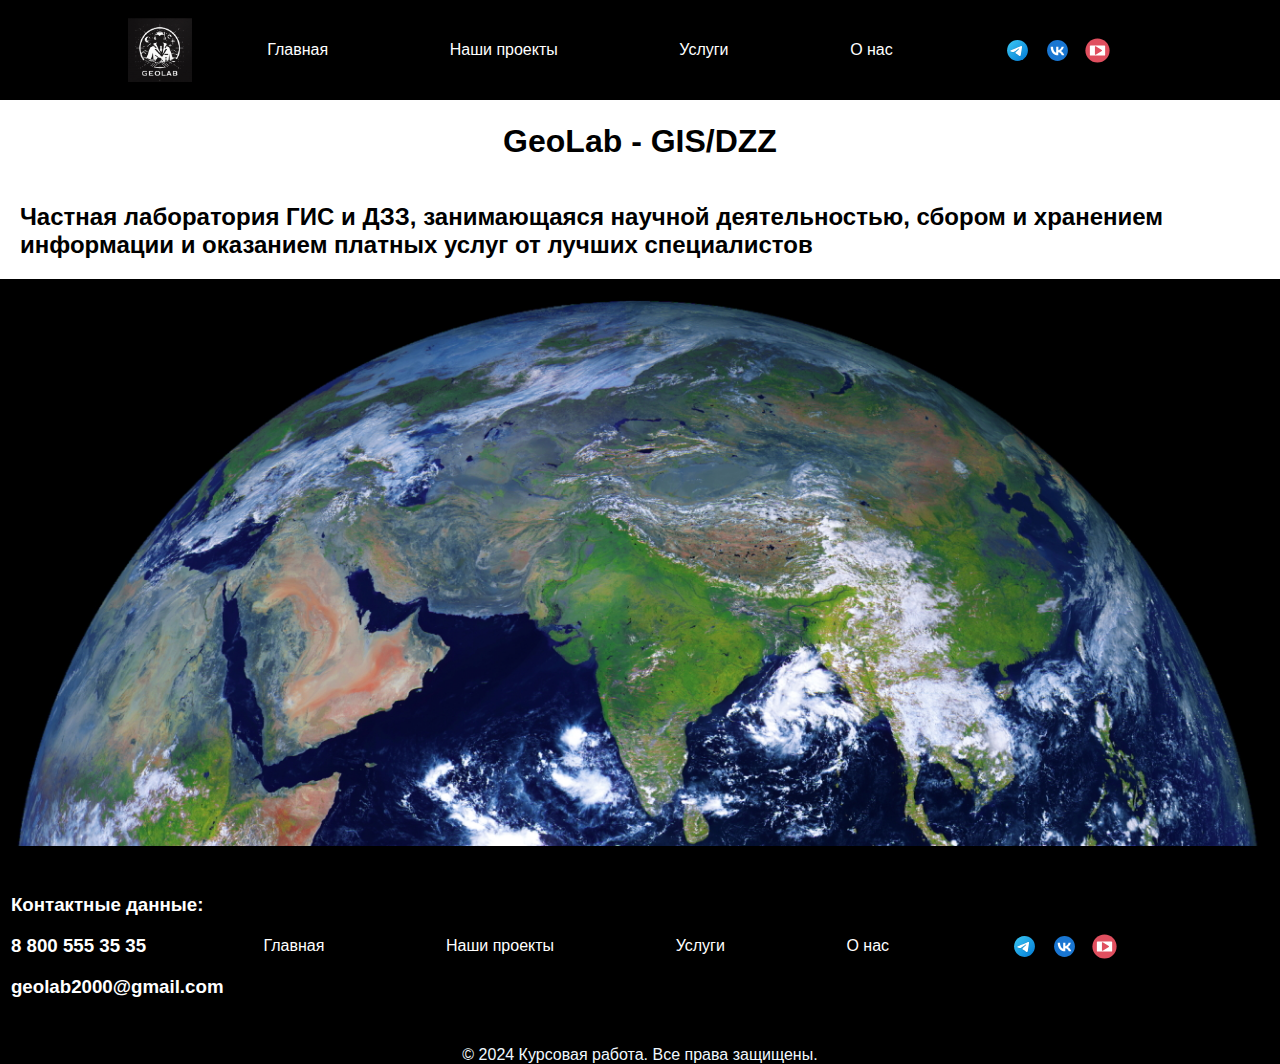
<file: index.html>
<!DOCTYPE html>
<html lang="ru">
<head>
<meta charset="UTF-8">
<meta name="viewport" content="width=device-width, initial-scale=1.0">
<title>GeoLab</title>
<link rel="icon" href="image/logo.png" type="image/x-icon">
<link rel="stylesheet" href="css/headers.css">
<link rel="stylesheet" href="css/index.css">
<link rel="stylesheet" href="css/footer.css">

</head>
<body>

<div class="header">
  <div class="header-image" style="background-image: url('image/logo.png');"></div>
  <div class="header-content">
    <a href="index.html">Главная</a>
    <a href="projects.html">Наши проекты</a>
    <a href="services.html">Услуги</a>
    <a href="about_us.html">О нас</a>
  </div>
  <div class="logos-container">
    <a href="https://t.me/yourchannel" target="_blank"><!--ссылки-->
      <div class="logo" style="background-image: url('image/tg.svg');"></div>
    </a>
    <a href="https://vk.com" target="_blank"><!--ссылки-->
      <div class="logo" style="background-image: url('image/vk.svg');"></div> 
    </a>
    <a href="https://www.youtube.coml" target="_blank"><!--ссылки-->
      <div class="logo" style="background-image: url('image/youtube.svg');"></div> 
    </a>
  </div>
</div>

<h1 >GeoLab - GIS/DZZ</h1>

<h2 >Частная лаборатория ГИС и ДЗЗ, занимающаяся научной деятельностью, сбором и хранением информации и оказанием платных услуг от лучших специалистов</h2>

<img src="image/planet.jpg">

<!--футер-->
<div class="header" style="height: 200px;">
  <div class="footer-text" style="position: relative; left: -120px;">
      <h3>Контактные данные:</h3>
      <h3>8 800 555 35 35</h3>
      <h3>geolab2000@gmail.com</h3>
  </div>
  <div class="header-content" style="position: relative; left: -120px;">
    <a href="index.html">Главная</a>
    <a href="projects.html">Наши проекты</a>
    <a href="services.html">Услуги</a>
    <a href="about_us.html">О нас</a>
  </div>
  <div class="logos-container" style="position: relative; left: -30px;">
    <a href="https://t.me/yourchannel" target="_blank"><!--ссылки-->
      <div class="logo" style="background-image: url('image/tg.svg');"></div>
    </a>
    <a href="https://vk.com" target="_blank"><!--ссылки-->
      <div class="logo" style="background-image: url('image/vk.svg');"></div> 
    </a>
    <a href="https://www.youtube.com" target="_blank"><!--ссылки-->
      <div class="logo" style="background-image: url('image/youtube.svg');"></div> 
    </a>
  </div>
</div>
<div class="footer-above">© 2024 Курсовая работа. Все права защищены.</div>

</body>
</html>
</file>
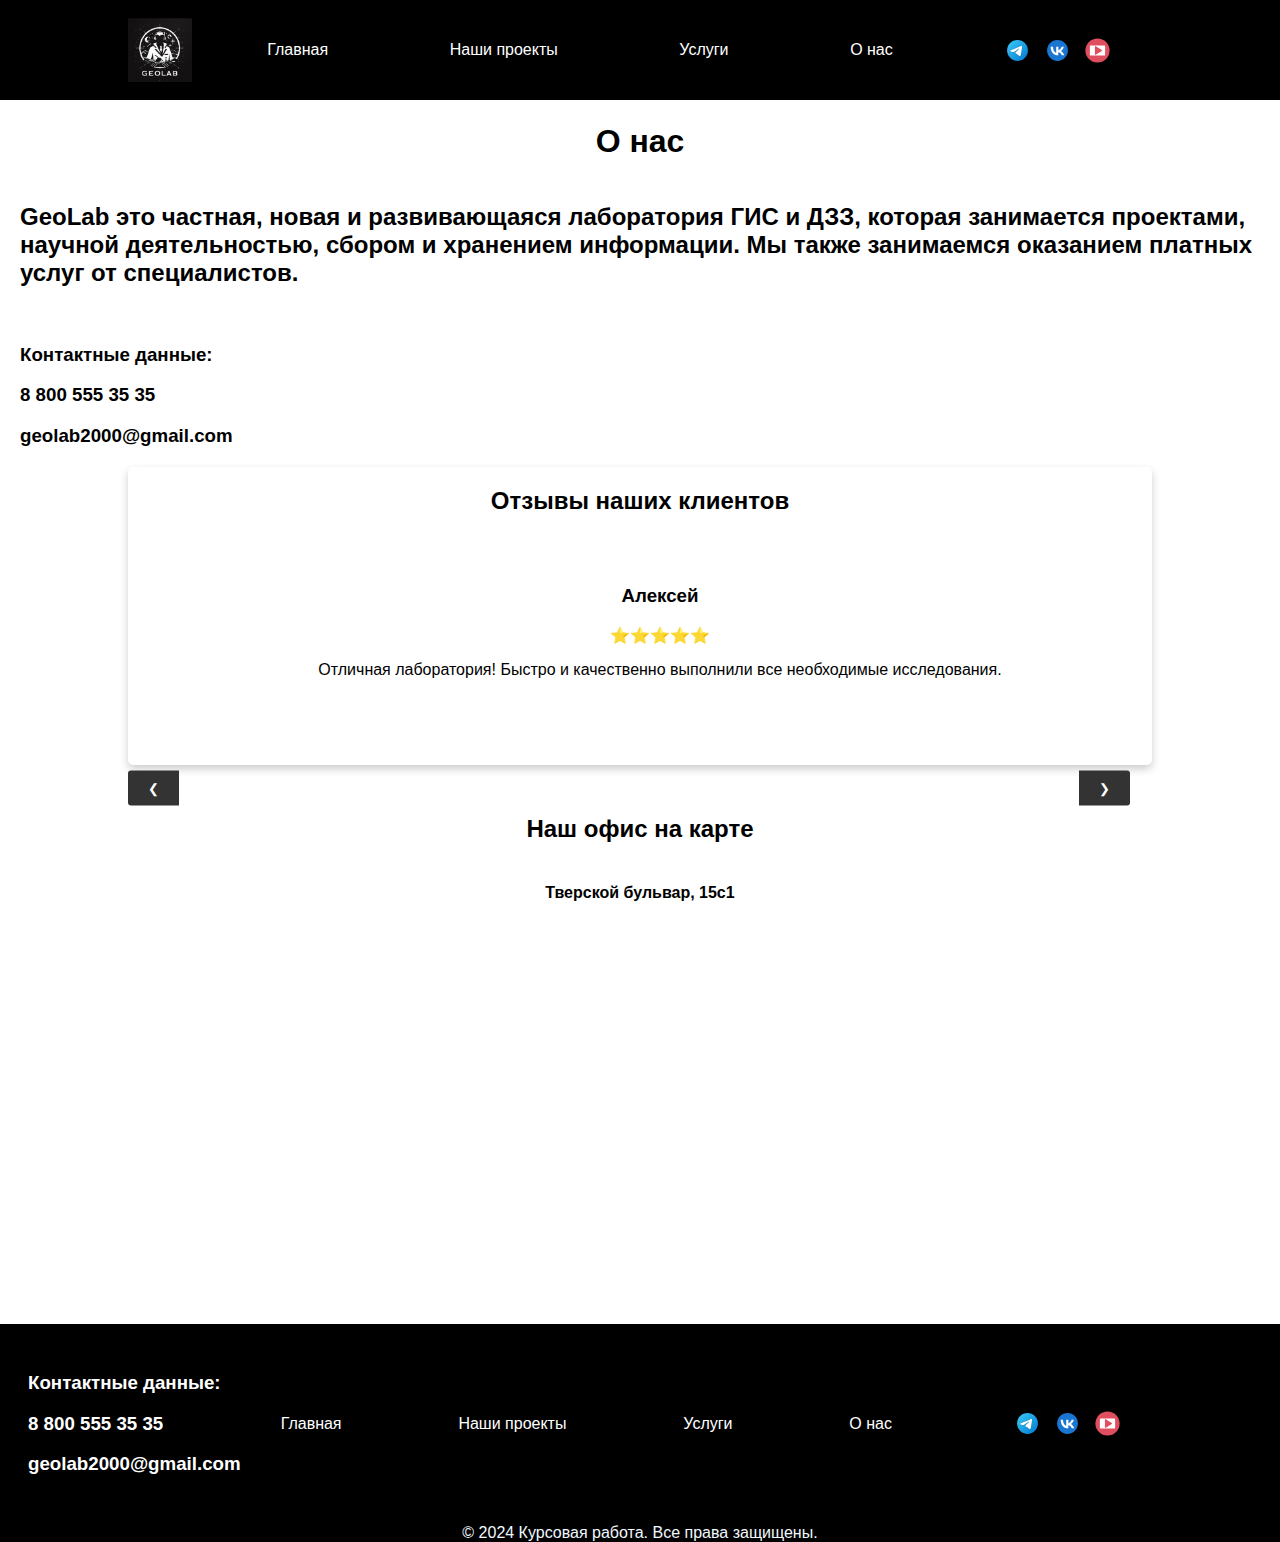
<file: about_us.html>
<!DOCTYPE html>
<html lang="ru">
<head>
<meta charset="UTF-8">
<meta name="viewport" content="width=device-width, initial-scale=1.0">
<title>О нас</title>
<link rel="icon" href="image/logo.png" type="image/x-icon">
<link rel="stylesheet" href="css/headers.css">
<link rel="stylesheet" href="css/index.css">
<link rel="stylesheet" href="css/about_as.css">
<link rel="stylesheet" href="css/footer.css">
<style>
    .map-container {
    display: flex;
    justify-content: center;
    margin-top: 20px;
  }
</style>
</head>
<body>

<div class="header"><!--хедер-->
  <div class="header-image" style="background-image: url('image/logo.png');"></div>
  <div class="header-content">
    <a href="index.html">Главная</a>
    <a href="projects.html">Наши проекты</a>
    <a href="services.html">Услуги</a>
    <a href="about_us.html">О нас</a>
  </div>
  <div class="logos-container">
    <a href="https://t.me/yourchannel" target="_blank"><!--ссылки-->
      <div class="logo" style="background-image: url('image/tg.svg');"></div>
    </a>
    <a href="https://vk.com/" target="_blank"><!--ссылки-->
      <div class="logo" style="background-image: url('image/vk.svg');"></div> 
    </a>
    <a href="https://www.youtube.com" target="_blank"><!--ссылки-->
      <div class="logo" style="background-image: url('image/youtube.svg');"></div> 
    </a>
  </div>
</div>

<h1>О нас</h1>
<h2>GeoLab это частная, новая и развивающаяся лаборатория ГИС и ДЗЗ, которая занимается проектами, научной деятельностью, сбором и хранением информации. Мы также занимаемся оказанием платных услуг от специалистов.</h2>
<br>
<h3> Контактные данные:</h3>
<h3>8 800 555 35 35</h3>
<h3>geolab2000@gmail.com</h3>


<!-- слайдер с отзывами -->
<div class="slider-container">
    <h2 style="text-align: center;">Отзывы наших клиентов</h2>
    <div class="slider">
      <div class="slide" id="slide-1">
        <h3>Алексей</h3>
        <p>⭐⭐⭐⭐⭐</p>
        <p>Отличная лаборатория! Быстро и качественно выполнили все необходимые исследования.</p>
      </div>
      <div class="slide" id="slide-2">
        <h3>Марина</h3>
        <p>⭐⭐⭐⭐</p>
        <p>Профессиональный подход и внимание к деталям. Рекомендую!</p>
      </div>
      <div class="slide" id="slide-3">
        <h3>Игорь</h3>
        <p>⭐⭐⭐⭐</p>
        <p>Благодарю за оперативную работу. Все данные предоставлены в срок.</p>
      </div>
    </div>
    <button class="prev1" onclick="changeSlide(-1)">❮</button>
    <button class="next1" onclick="changeSlide(1)">❯</button>
  </div>




<h2 style="text-align: center;">Наш офис на карте</h2>
<h4 style="text-align: center;">Тверской бульвар, 15с1</h4>
<div class="map-container">
<iframe src="https://yandex.ru/map-widget/v1/?ll=37.600585%2C55.761072&z=16&ol=biz&oid=1175860213"   width="800" height="400"  frameborder="0"></iframe>
</div>


<div class="header" style="height: 200px;">
  <div class="footer-text" style="position: relative; left: -120px;">
      <h3>Контактные данные:</h3>
      <h3>8 800 555 35 35</h3>
      <h3>geolab2000@gmail.com</h3>
  </div>
  <div class="header-content" style="position: relative; left: -120px;">
    <a href="index.html">Главная</a>
    <a href="projects.html">Наши проекты</a>
    <a href="services.html">Услуги</a>
    <a href="about_us.html">О нас</a>
  </div>
  <div class="logos-container" style="position: relative; left: -30px;">
    <a href="https://t.me/yourchannel" target="_blank"><!--ссылки-->
      <div class="logo" style="background-image: url('image/tg.svg');"></div>
    </a>
    <a href="https://vk.com" target="_blank"><!--ссылки-->
      <div class="logo" style="background-image: url('image/vk.svg');"></div> 
    </a>
    <a href="https://www.youtube.com" target="_blank"><!--ссылки-->
      <div class="logo" style="background-image: url('image/youtube.svg');"></div> 
    </a>
  </div>
</div>
<div class="footer-above">© 2024 Курсовая работа. Все права защищены.</div>
  <script>//слайдер с отзывами
   var slideIndex = 1;
showSlides(slideIndex);

function changeSlide(n) {//смена слайдов
  showSlides(slideIndex += n);
}

function showSlides(n) {//показ отзывов
  var i;
  var slides = document.getElementsByClassName("slide");
  if (n > slides.length) {slideIndex = 1}
  if (n < 1) {slideIndex = slides.length}
  for (i = 0; i < slides.length; i++) {
      slides[i].style.display = "none";
  }
  slides[slideIndex-1].style.display = "block";
}

    </script>
</body>
</html>
</file>
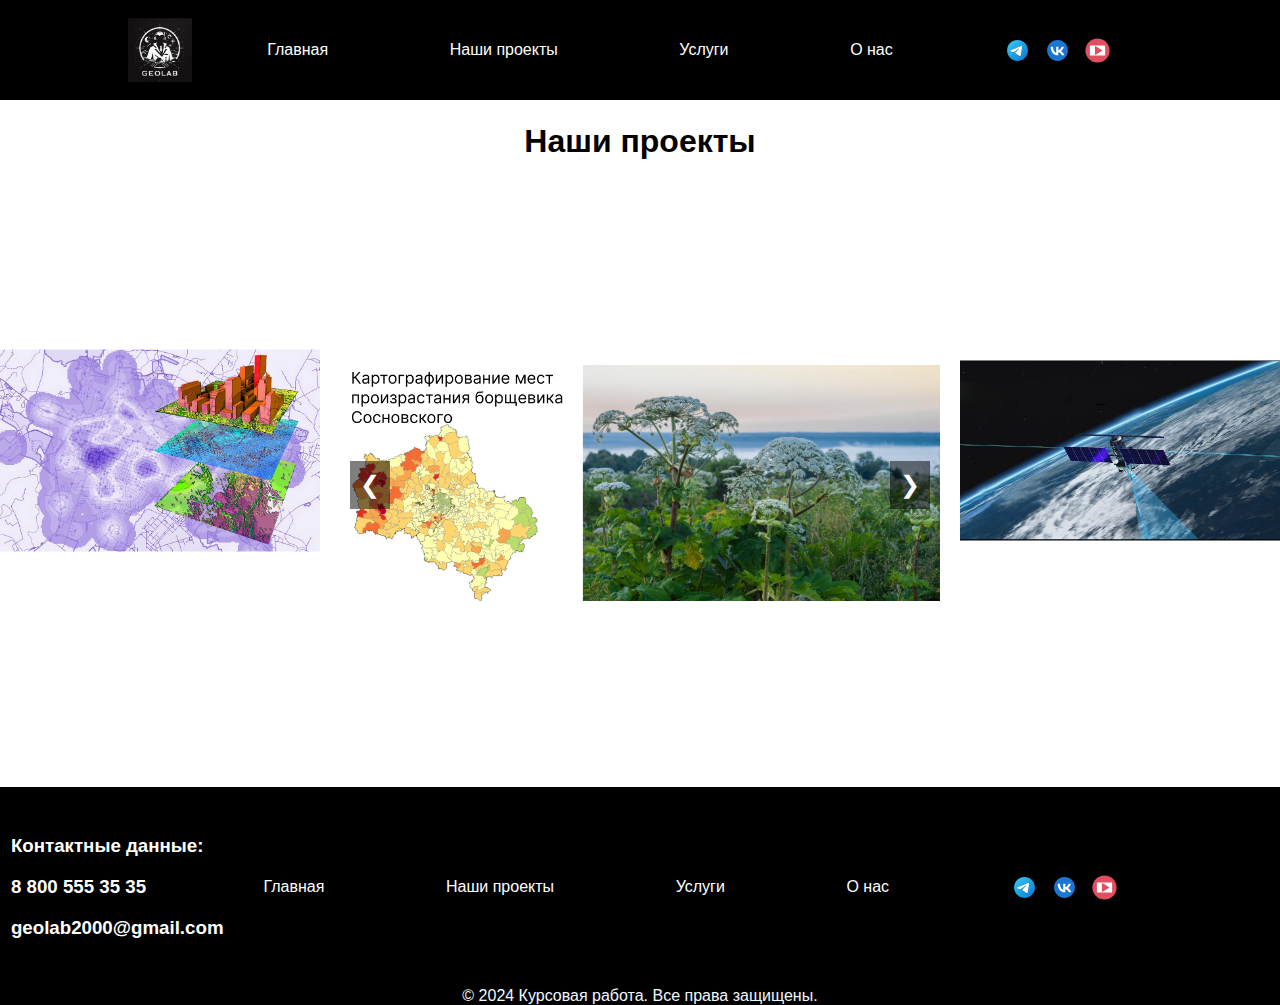
<file: projects.html>
<!DOCTYPE html>
<html lang="ru">
<head>
<meta charset="UTF-8">
<meta name="viewport" content="width=device-width, initial-scale=1.0">
<title>Наши проекты</title>
<link rel="icon" href="image/logo.png" type="image/x-icon">
<link rel="stylesheet" href="css/headers.css">
<link rel="stylesheet" href="css/index.css">
<link rel="stylesheet" href="css/projects.css">
<link rel="stylesheet" href="css/footer.css">


</head>
<body>
    <div class="header"><!--хедер-->
        <div class="header-image" style="background-image: url('image/logo.png');"></div>
        <div class="header-content">
          <a href="index.html">Главная</a>
          <a href="projects.html">Наши проекты</a>
          <a href="services.html">Услуги</a>
          <a href="about_us.html">О нас</a>
        </div>
        <div class="logos-container">
          <a href="https://t.me/yourchannel" target="_blank"><!--ссылки-->
            <div class="logo" style="background-image: url('image/tg.svg');"></div>
          </a>
          <a href="https://vk.com" target="_blank"><!--ссылки-->
            <div class="logo" style="background-image: url('image/vk.svg');"></div> 
          </a>
          <a href="https://www.youtube.com" target="_blank"><!--ссылки-->
            <div class="logo" style="background-image: url('image/youtube.svg');"></div> 
          </a>
        </div>
      </div>
      
      <h1>Наши проекты</h1>


      <div class="side-image left-image" style=" background-image: url('image/gis.jpg');"></div>


<div class="slider-container"><!--слайдер с проектами-->
    <div class="slider">
      <div class="slide" style="background-size: cover;">
        <img src="image/project1.png" style="height: 600px;" alt="Project 1">
      </div>
      <div class="slide" style="background-size: cover;">
        <img src="image/project2.png" style="height: 600px; width: 590px;" alt="Project 2">
      </div>
      <div class="slide" style="background-size: cover;">
        <img src="image/project3.png" style="height: 600px;" alt="Project 3">
      </div>
    </div>
    <div class="arrow prev" onclick="plusSlides(-1)">❮</div>
    <div class="arrow next" onclick="plusSlides(1)">❯</div>
</div>

<div class="side-image right-image"  style="background-image: url('image/dzz.jpeg');"></div>

<div class="header" style="height: 200px;">
  <div class="footer-text" style="position: relative; left: -120px;">
      <h3>Контактные данные:</h3>
      <h3>8 800 555 35 35</h3>
      <h3>geolab2000@gmail.com</h3>
  </div>
  <div class="header-content" style="position: relative; left: -120px;">
    <a href="index.html">Главная</a>
    <a href="projects.html">Наши проекты</a>
    <a href="services.html">Услуги</a>
    <a href="about_us.html">О нас</a>
  </div>
  <div class="logos-container" style="position: relative; left: -30px;">
    <a href="https://t.me/yourchannel" target="_blank"><!--ссылки-->
      <div class="logo" style="background-image: url('image/tg.svg');"></div>
    </a>
    <a href="https://vk.com" target="_blank"><!--ссылки-->
      <div class="logo" style="background-image: url('image/vk.svg');"></div> 
    </a>
    <a href="https://www.youtube.com" target="_blank"><!--ссылки-->
      <div class="logo" style="background-image: url('image/youtube.svg');"></div> 
    </a>
  </div>
</div>
<div class="footer-above">© 2024 Курсовая работа. Все права защищены.</div>

<script>//скрипт слайдера

var slideIndex = 0;
var slides = document.getElementsByClassName("slide");
var slider = document.getElementsByClassName("slider")[0];
var slideInterval = setInterval(nextSlide, 8000);

function plusSlides(n) {//перемотка через 8с
  clearInterval(slideInterval);
  slideIndex += n;
  if (slideIndex >= slides.length) { slideIndex = 0; }
  if (slideIndex < 0) { slideIndex = slides.length - 1; }
  slider.style.transform = 'translateX(' + (-slideIndex * 100) + '%)';
  slideInterval = setInterval(nextSlide, 8000);
}

function nextSlide() {//перемотка по кнопке
  slideIndex++;
  if (slideIndex >= slides.length) { slideIndex = 0; }
  slider.style.transform = 'translateX(' + (-slideIndex * 100) + '%)';
}
</script>

</body>
</html>
</file>
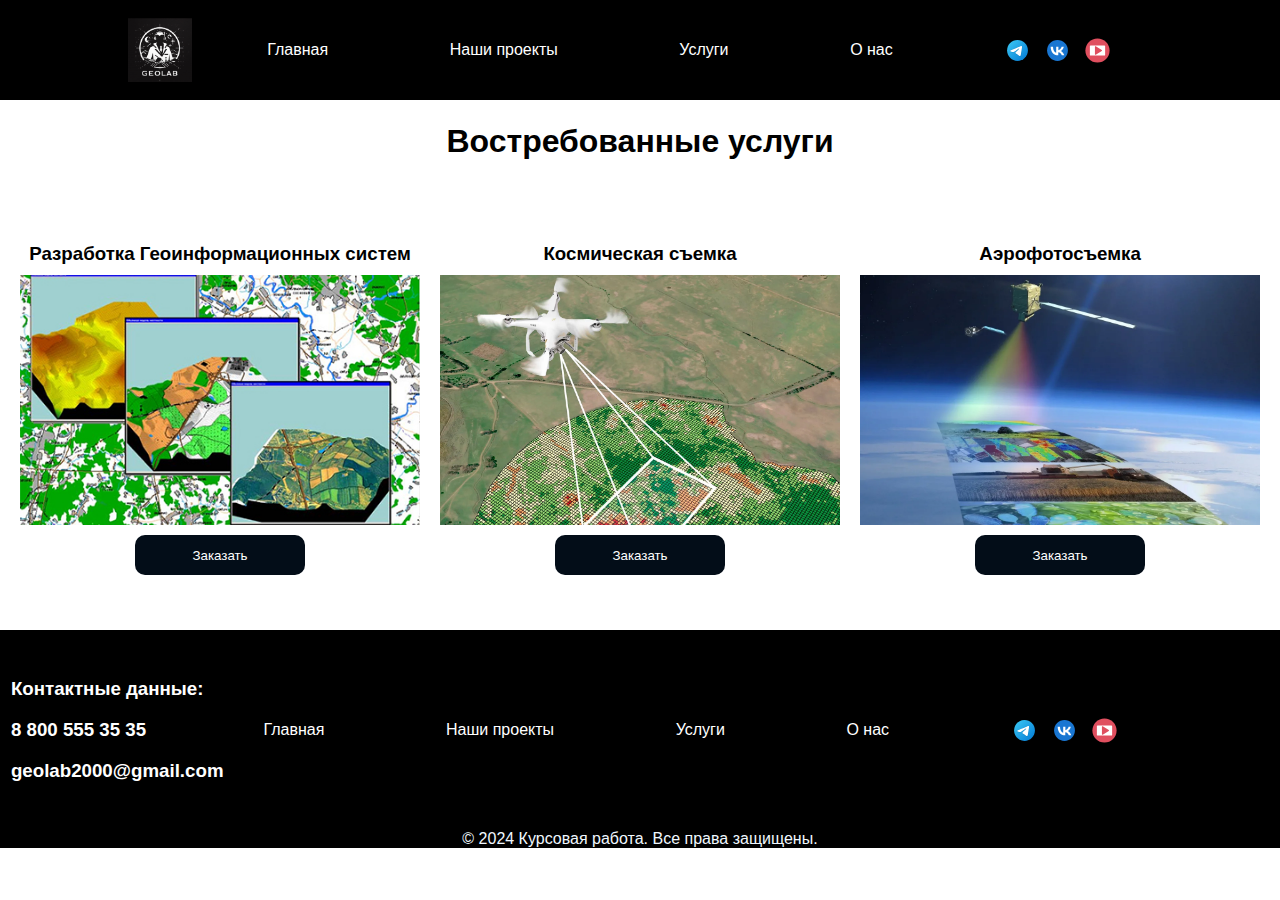
<file: services.html>
<!DOCTYPE html>
<html lang="ru">
<head>
<meta charset="UTF-8">
<meta name="viewport" content="width=device-width, initial-scale=1.0">
<title>Услуги</title>
<link rel="icon" href="image/logo.png" type="image/x-icon">
<link rel="stylesheet" href="css/headers.css">
<link rel="stylesheet" href="css/index.css">
<link rel="stylesheet" href="css/services.css">
<link rel="stylesheet" href="css/footer.css">

</head>
<body>

<div class="header"><!--хедер-->
  <div class="header-image" style="background-image: url('image/logo.png');"></div>
  <div class="header-content">
    <a href="index.html">Главная</a>
    <a href="projects.html">Наши проекты</a>
    <a href="services.html">Услуги</a>
    <a href="about_us.html">О нас</a>
  </div>
  <div class="logos-container">
    <a href="https://t.me/yourchannel" target="_blank"><!--ссылки-->
      <div class="logo" style="background-image: url('image/tg.svg');"></div>
    </a>
    <a href="https://vk.com" target="_blank"><!--ссылки-->
      <div class="logo" style="background-image: url('image/vk.svg');"></div> 
    </a>
    <a href="https://www.youtube.com" target="_blank"><!--ссылки-->
      <div class="logo" style="background-image: url('image/youtube.svg');"></div> 
    </a>
  </div>
</div>

<h1 >Востребованные услуги</h1>

<div class="services-section"><!--блок с услугами-->
    <div class="services-container">
      <div class="service">
        <h3 style="text-align: center;">Разработка Геоинформационных систем</h3>
        <img src="image/usluga1.jpg" alt="Услуга 1">
        <button onclick="orderService(1)" data-price="4400">Заказать</button>
      </div>
      <div class="service">
        <h3 style="text-align: center;">Космическая съемка</h3>
        <img src="image/usluga2.webp" alt="Услуга 2">
        <button onclick="orderService(2)" data-price="7000">Заказать</button>
      </div>
      <div class="service">
        <h3 style="text-align: center;">Аэрофотосъемка</h3>
        <img src="image/usluga3.png" alt="Услуга 3">
        <button onclick="orderService(3)" data-price="12000">Заказать</button>
      </div>
    </div>
  </div>
  
  <div class="header" style="height: 200px;">
    <div class="footer-text" style="position: relative; left: -120px;">
        <h3>Контактные данные:</h3>
        <h3>8 800 555 35 35</h3>
        <h3>geolab2000@gmail.com</h3>
    </div>
    <div class="header-content" style="position: relative; left: -120px;">
      <a href="index.html">Главная</a>
      <a href="projects.html">Наши проекты</a>
      <a href="services.html">Услуги</a>
      <a href="about_us.html">О нас</a>
    </div>
    <div class="logos-container" style="position: relative; left: -30px;">
      <a href="https://t.me/yourchannel" target="_blank"><!--ссылки-->
        <div class="logo" style="background-image: url('image/tg.svg');"></div>
      </a>
      <a href="https://vk.com" target="_blank"><!--ссылки-->
        <div class="logo" style="background-image: url('image/vk.svg');"></div> 
      </a>
      <a href="https://www.youtube.com" target="_blank"><!--ссылки-->
        <div class="logo" style="background-image: url('image/youtube.svg');"></div> 
      </a>
    </div>
  </div>
  <div class="footer-above">© 2024 Курсовая работа. Все права защищены.</div>


  <div id="popup1" class="popup"><!--всплывающее окно-->
    <div class="popup-close" onclick="closePopup()">X</div>
    <h2><span id="service-name"></span>Стоимость: <span id="price">0</span> руб.</h2>
    <button onclick="changeQuantity(-1)">-</button>
    <input type="text" id="quantity" value="1">
    <button onclick="changeQuantity(1)">+</button>
    <h3>Введите номер телефона:</h3>
    <input type="text" id="phone">
    <button onclick="buyService()">Купить</button>
  </div>
  <script>
    // Функции JavaScript
    var currentPrice = 0; // Цена выбранной услуги
    
    function orderService(serviceId) {//получение цены
      var serviceButton = document.querySelector('button[onclick="orderService('+serviceId+')"]');
      var serviceName = serviceButton.getAttribute('data-service-name');
      currentPrice = parseInt(serviceButton.getAttribute('data-price'));
      
      document.getElementById('service-name').innerText = serviceName;
      document.getElementById('price').innerText = currentPrice;
      
      document.getElementById('popup1').style.display = 'block';
      document.getElementById('quantity').value = 1; // Сброс количества на 1
    }
    
    function closePopup() {//заркытие окна
      document.getElementById('popup1').style.display = 'none';
    }
    
    function changeQuantity(change) {//изменение цены
      var quantity = parseInt(document.getElementById('quantity').value);
      quantity += change;
      if (quantity < 1) quantity = 1;
      document.getElementById('quantity').value = quantity;
      document.getElementById('price').innerText = currentPrice * quantity;
    }
    
    function buyService() {//"покупка"
      var phone = document.getElementById('phone').value;
      if (phone) {
        closePopup();
        setTimeout(function() {
          alert('Спасибо за покупку, с вами свяжутся');
        }, 2000);
      } else {
        alert('Пожалуйста, введите номер телефона');
      }
    }
    </script>
</body>
</html>
</file>
<file: css/headers.css>
.header {
  background-color: black;
  display: flex;
  align-items: center;
  justify-content: center; 
  padding: 0 10%;
  height: 100px; 
}

.header-image {
  position: absolute;
  left: 10%; 
  width: 5%; 
  height: 50%;
  background-size: contain;
  background-repeat: no-repeat;
  background-position: center;
}

.header-content {
  display: flex;
  justify-content: space-between;
  align-items: center;
  width: 65%;
}

.header-content a {
  color: white;
  text-decoration: none;
  padding: 10px 20px;
  display: inline-block;
}

.header-content a:hover {
  color: grey;
  transition: color 0.5s;
}

.logos-container {
  position: absolute;
  right: 10%; 
  display: flex;
  align-items: center;
}

.logo {
  width: 30px; 
  height: 25px; 
  background-size: contain;
  background-repeat: no-repeat;
  background-position: center;
  margin-left: 10px; 
}
</file>
<file: css/index.css>
body {
  margin: 0;
  font-family: Arial, sans-serif;
}
h1 {
  text-align: center;
  margin: 0;
  padding: 23px 0; /* Добавляет отступ сверху и снизу */
}
h2{
  text-align: left;
  margin: 0;
  padding: 20px ; /* Добавляет отступ сверху и снизу */
}
h3{
  text-align: left;
}
/* Дополнительные стили для картинки, если нужно */
img {
  width: 100%;
  display: block; /* Убирает лишние отступы вокруг изображения */
  height: 63vh;/* Задайте желаемую высоту */
  object-fit: cover;
}
</file>
<file: css/footer.css>
.footer {
    background-color: black;
  display: flex;
  align-items: center;
  justify-content: center; 
  padding: 0 10%;
  height: 100px; 
  }
  
  .footer-text {
    color: white;
    margin-right: 20px;
  }
  
  .footer-content {
    display: flex;
    justify-content: space-between;
    align-items: center;
    width: 65%;
  }
  
  .footer-content a {
    color: white;
    text-decoration: none;
    padding: 10px 20px;
    display: inline-block;
  }
  
  .footer-content a:hover {
    color: grey;
    transition: color 0.5s;
  }
  
  .logos-container {
    display: flex;
    right: -80px;
    align-items: center;
    position: relative;
  }
  
  .footer-text-above-logos {
    position: absolute;
    top: -40px;
    right: -10px;
    color: white;
    background-color: black;
  }
  
  .logo {
    width: 30px; 
    height: 25px; 
    background-size: contain;
    background-repeat: no-repeat;
    background-position: center;
    margin-left: 10px; 
  }
  
  .footer-above {
    background-color: black;
    align-items: center;
    color: aliceblue;
    text-align: center;
  }
</file>
<file: css/about_as.css>
h3{
    padding-left:  20px;
}
.slider-container {
    width: 80%;
    margin: 20px auto;
    box-shadow: 0 4px 8px 0 rgba(0,0,0,0.2);
    transition: 0.3s;
    border-radius: 5px; /* Скругление углов */
  }
  
  .slider {
    position: relative;
    overflow: hidden;
    height: 200px;
    margin: 30px;
  }
  
  .slide {
    display: none;
    width: 100%;
    height: 100%;
    padding: 20px;
    text-align: center; /* Центрирование текста в слайде */
  }
  
  .slide h3 {
    margin-top: 0;
    text-align: center;
    padding-left:  0px;
  }
  
  .prev1, .next1 {
    cursor: pointer;
    position: absolute;
    top: 50%;
    transform: translateY(-50%);
    background-color: #333;
    color: white;
    border: none;
    padding: 10px 20px;
    margin-top: -22px;
    border-radius: 0 3px 3px 0; /* Скругление углов кнопки */
  }
  
  .prev1 {
    border-radius: 3px 0 0 3px; /* Скругление углов кнопки */
    top: 90%;
  }
  
  .next1 {
    right: 150px;
    top: 90%;
  }
</file>
<file: css/projects.css>
.slider-container {
    position: relative;
    width: 100%;
    height: 100%;
    max-width: 600px; /* Максимальная ширина слайдера */
    height: 300;
    margin: auto;
    overflow: hidden; /* Скрывает части слайдов, выходящие за пределы контейнера */
  }
  .slider {
    white-space: nowrap;
    transition: ease 1000ms;
  }
  .slide {
    display: inline-block;
    width: 100%;
    max-width: 600px;
  }
  .slide img {
    width: 100%;
    height: auto;
    object-fit: contain; /* Гарантирует, что изображение будет полностью видно */
  }
  .arrow {
    cursor: pointer;
    position: absolute;
    top: 50%;
    transform: translateY(-50%);
    font-size: 24px;
    color: white;
    z-index: 100;
    background-color: rgba(0,0,0,0.5);
    padding: 10px;
  }
  .prev {
    left: 10px;
  }
  .next {
    right: 10px;
  }

  /* CSS для новых картинок и обновленного слайдера */
  .side-image {
    display: inline-block;
    width: 25%;
    height: 25%;
    background-size: contain; /* Изображение будет полностью видно */
    background-repeat: no-repeat;
    background-position: center; /* Центрирование изображения */
  }
  
  .left-image {
    position: absolute; /* Используйте абсолютное позиционирование */
    left: 0; /* Прижимаем к левому краю */
    top: 50%; /* Центрирование по вертикали */
    transform: translateY(-50%); /* Смещение для точного центрирования */
  }
  
  .right-image {
    position: absolute; /* Используйте абсолютное позиционирование */
    right: 0; /* Прижимаем к правому краю */
    top: 50%; /* Центрирование по вертикали */
    transform: translateY(-50%); /* Смещение для точного центрирования */
  }
  
  .slider-container {
    position: relative; /* Для корректного позиционирования дочерних абсолютных элементов */
    width: 70%; /* Установите ширину, которая подходит для вашего дизайна */
    margin: auto; /* Центрирование слайдера */
    overflow: hidden; /* Скрытие выступающих частей */
    /* Остальные стили слайдера */
  }
</file>
<file: css/services.css>
.services-section {
    text-align: center;
    padding: 50px;
  }
  .services-container {
    display: flex;
    justify-content: center;
  }
  .service {
    margin: 0 10px;
    text-align: center;
  }
  .service img {
    width: 400px;
    height: 250px;
    display: block;
    margin: 0 auto; /* Центрирование изображения */
  }
  .service h3 {
    margin: 10px 0;
  }
  .service button {
    width: 170px;
    height: 40px;
    padding: 10px 20px;
    background-color: #030d18;
    color: white;
    border: none;
    cursor: pointer;
    margin-top: 10px;
    border-radius: 10px;
  }
  .service button:hover {
    background-color: #1f5292;
    transition: color 0.5s;
  }

  .popup {
    display: none;
    position: fixed;
    left: 50%;
    top: 50%;
    transform: translate(-50%, -50%);
    border: 1px solid #ccc;
    background-color: #fff;
    padding: 20px;
    z-index: 100;
  }
  .popup-close {
    float: right;
    cursor: pointer;
  }
  .popup {
    display: none;
    position: fixed;
    left: 50%;
    top: 50%;
    transform: translate(-50%, -50%);
    border: 1px solid #ccc;
    background-color: #f9f9f9; /* Светло-серый фон */
    padding: 20px;
    border-radius: 10px; /* Закругленные углы */
    box-shadow: 0 5px 15px rgba(0,0,0,0.1); /* Тень для объемности */
    z-index: 100;
  }
  
  .popup-close {
    float: right;
    cursor: pointer;
    font-size: 20px;
    font-weight: bold;
  }
  
  /* Стили для кнопок */
  button {
    border: none;
    padding: 10px 20px;
    margin: 5px;
    border-radius: 5px; /* Закругленные углы для кнопок */
    cursor: pointer;
  }
  
  /* Стиль для кнопки закрытия */
  .popup-close {
    background-color: #ff5f5f; /* Красный цвет кнопки закрытия */
    color: white;
  }
  
  /* Стиль для кнопок изменения количества */
  .popup button:not(.popup-close) {
    background-color: #4CAF50; /* Синий цвет кнопок */
    color: white;
  }
  
  /* Стиль для кнопки "Купить" */
  .popup button:last-child {
    background-color: #4CAF50; /* Зеленый цвет кнопки "Купить" */
    color: white;
  }
  
  /* Стиль для поля ввода */
  input[type="text"] {
    padding: 10px;
    margin: 5px;
    border: 1px solid #ccc;
    border-radius: 5px; /* Закругленные углы для полей ввода */
  }
</file>
